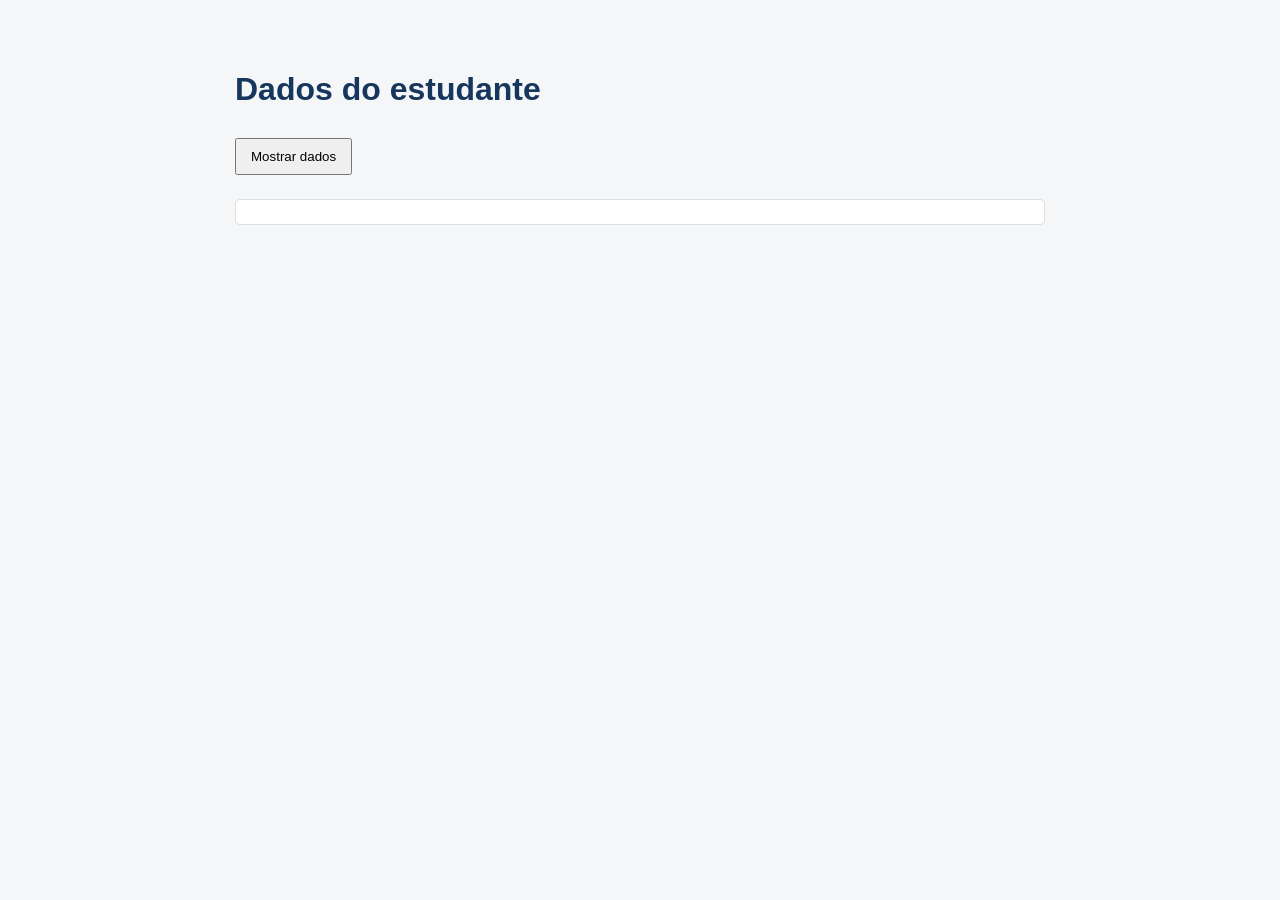
<file: ex01/index.html>
<!DOCTYPE html>
<html lang="pt">
    <head>
        <meta charset="UTF-8">
        <meta name="viewport" content="width=device-width, initial-scale=1.0">
        <title>EX01 - Variables</title>
        <link rel="stylesheet" href="style.css">
    </head>
    <body>
<h1>Dados do estudante</h1>
        <button id="mostrar">Mostrar dados</button>
        <section id="resultado"></section>
        <script src="script.js"></script>
    </body>
</html>
</file>
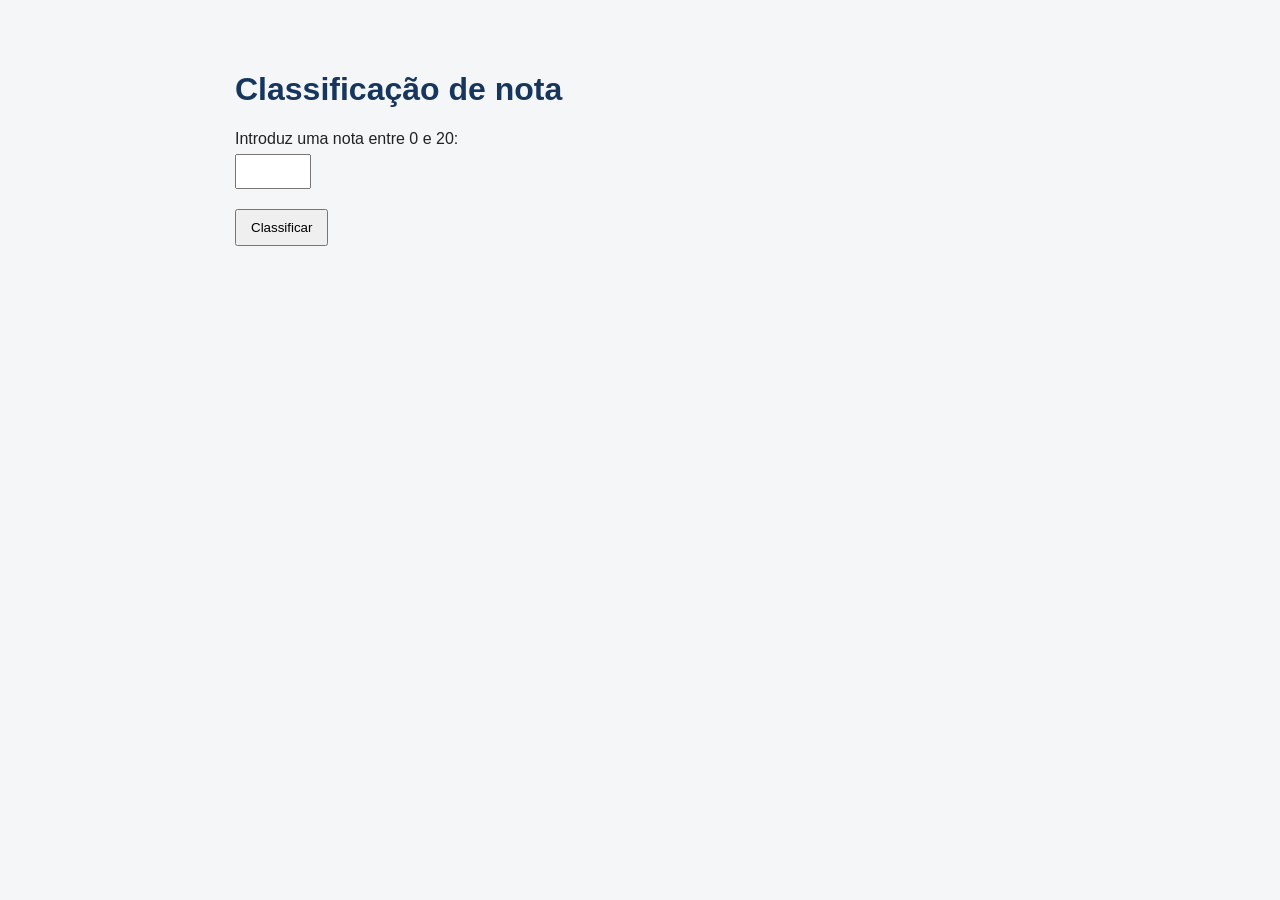
<file: ex02/index.html>
<!DOCTYPE html>
<html lang="pt">
    <head>
        <meta charset="UTF-8">
        <meta name="viewport" content="width=device-width, initial-scale=1.0">
        <title>EX02 - Conditions</title>
        <link rel="stylesheet" href="style.css">
    </head>
    <body>
<h1>Classificação de nota</h1>
        <label for="nota">Introduz uma nota entre 0 e 20:</label>
        <input type="number" id="nota" min="0" max="20" step="0.1">
        <button id="classificar">Classificar</button>
        <p id="resultado"></p>
        <script src="script.js"></script>
    </body>
</html>
</file>
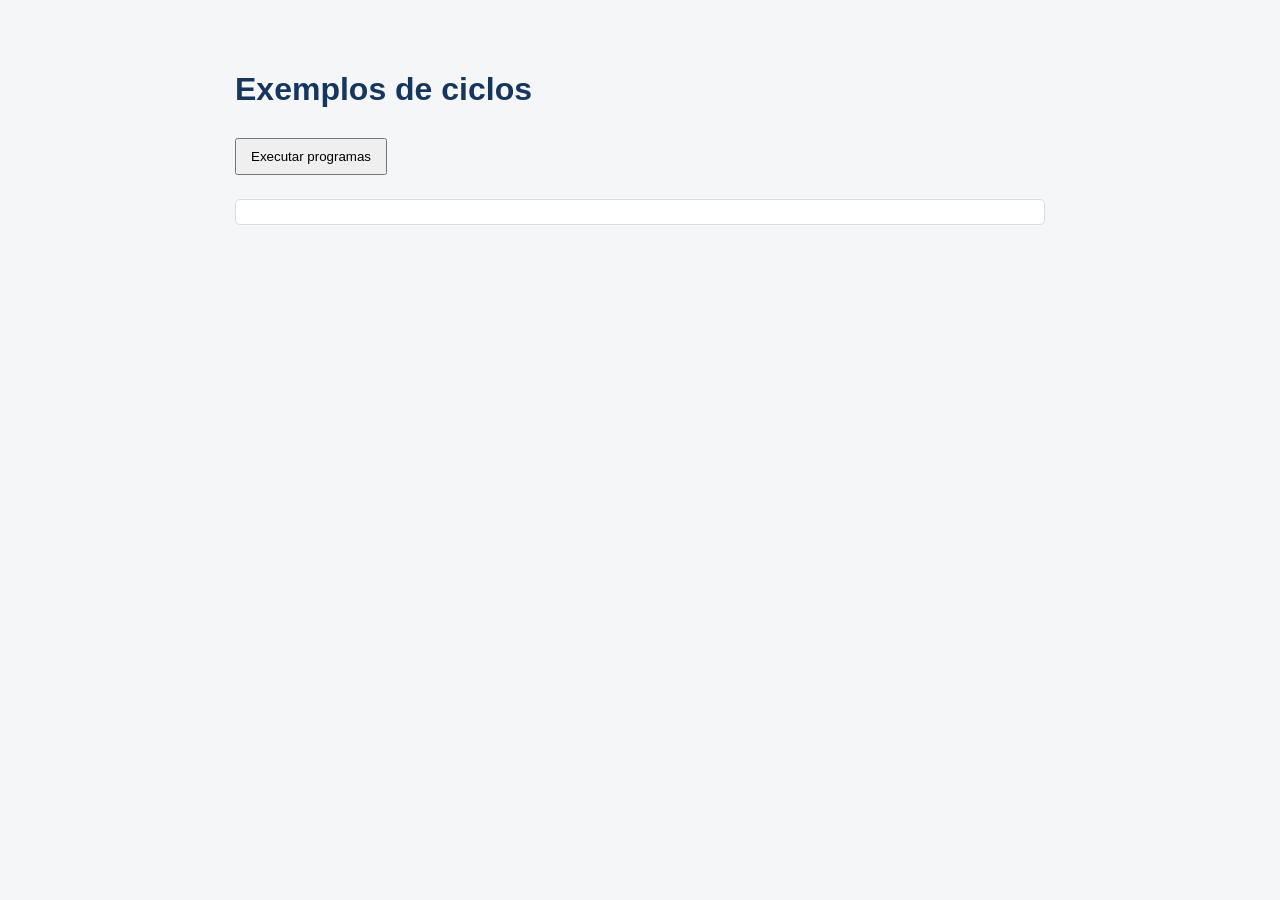
<file: ex03/index.html>
<!DOCTYPE html>
<html lang="pt">
    <head>
        <meta charset="UTF-8">
        <meta name="viewport" content="width=device-width, initial-scale=1.0">
        <title>EX03 - Loops</title>
        <link rel="stylesheet" href="style.css">
    </head>
    <body>
<h1>Exemplos de ciclos</h1>
        <button id="executar">Executar programas</button>
        <pre id="resultado"></pre>
        <script src="script.js"></script>
    </body>
</html>
</file>
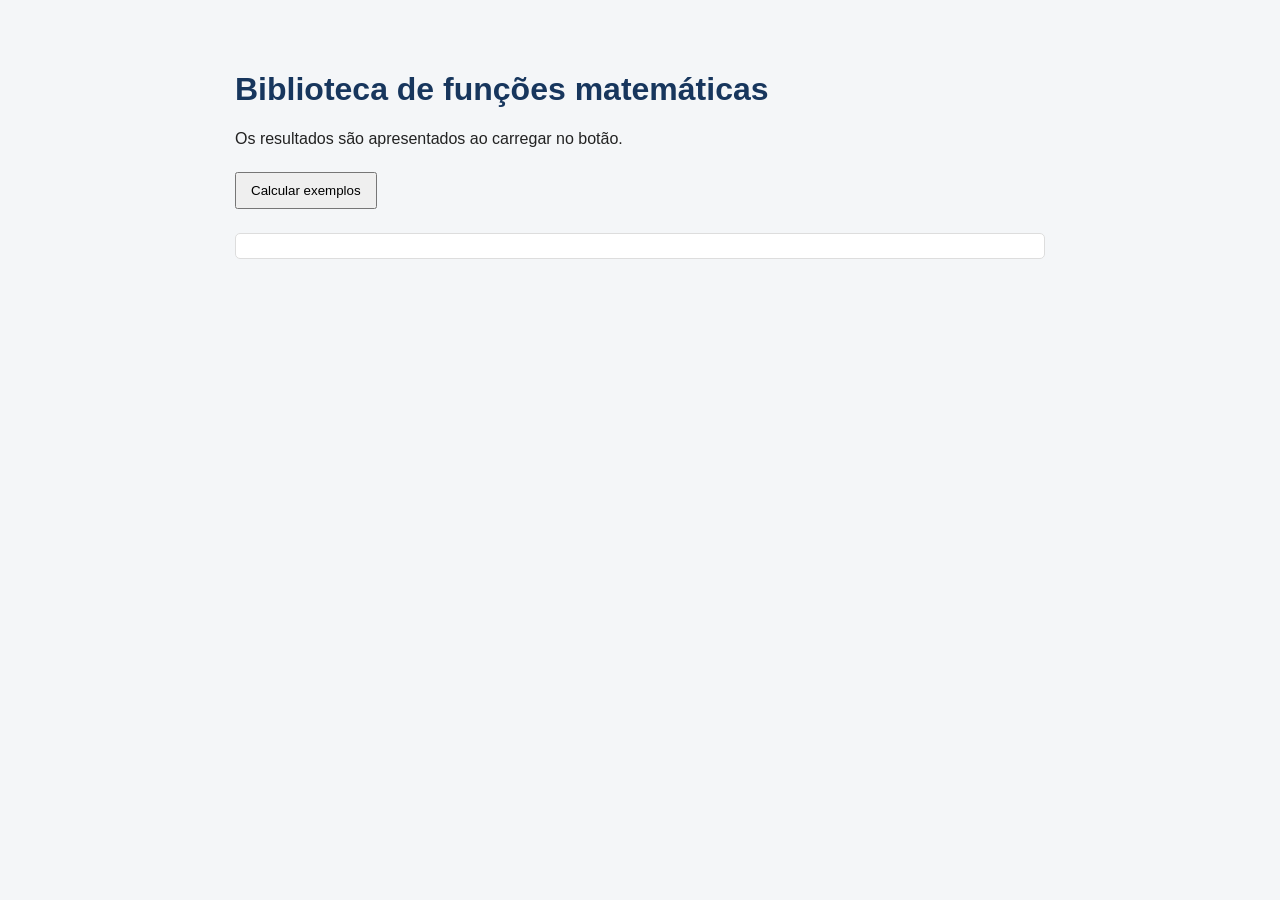
<file: ex04/index.html>
<!DOCTYPE html>
<html lang="pt">
    <head>
        <meta charset="UTF-8">
        <meta name="viewport" content="width=device-width, initial-scale=1.0">
        <title>EX04 - Functions</title>
        <link rel="stylesheet" href="style.css">
    </head>
    <body>
<h1>Biblioteca de funções matemáticas</h1>
        <p>Os resultados são apresentados ao carregar no botão.</p>
        <button id="calcular">Calcular exemplos</button>
        <pre id="resultado"></pre>
        <script src="script.js"></script>
    </body>
</html>
</file>
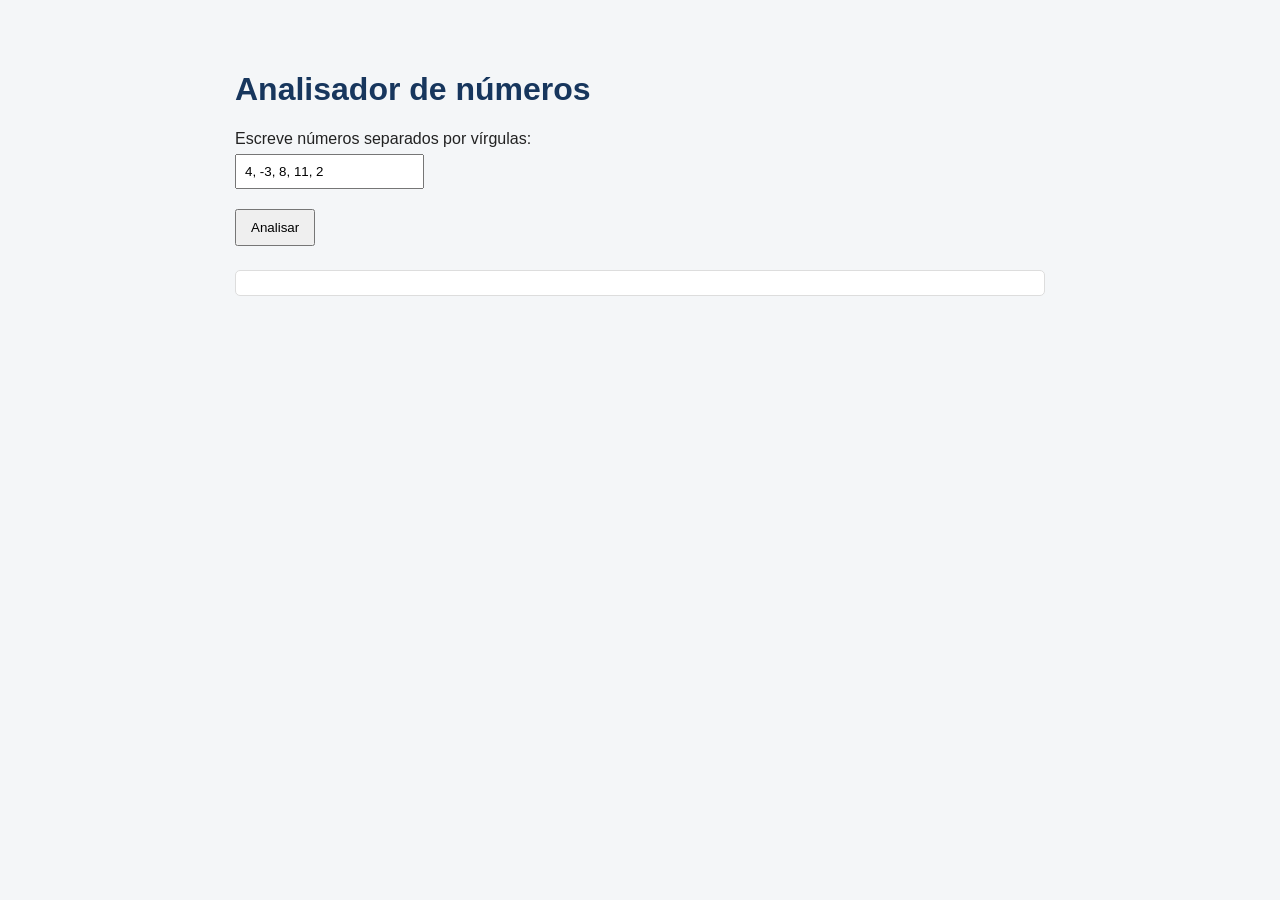
<file: ex05/index.html>
<!DOCTYPE html>
<html lang="pt">
    <head>
        <meta charset="UTF-8">
        <meta name="viewport" content="width=device-width, initial-scale=1.0">
        <title>EX05 - Number Analyzer</title>
        <link rel="stylesheet" href="style.css">
    </head>
    <body>
<h1>Analisador de números</h1>
        <label for="numeros">Escreve números separados por vírgulas:</label>
        <input type="text" id="numeros" value="4, -3, 8, 11, 2">
        <button id="analisar">Analisar</button>
        <section id="resultado"></section>
        <script src="script.js"></script>
    </body>
</html>
</file>
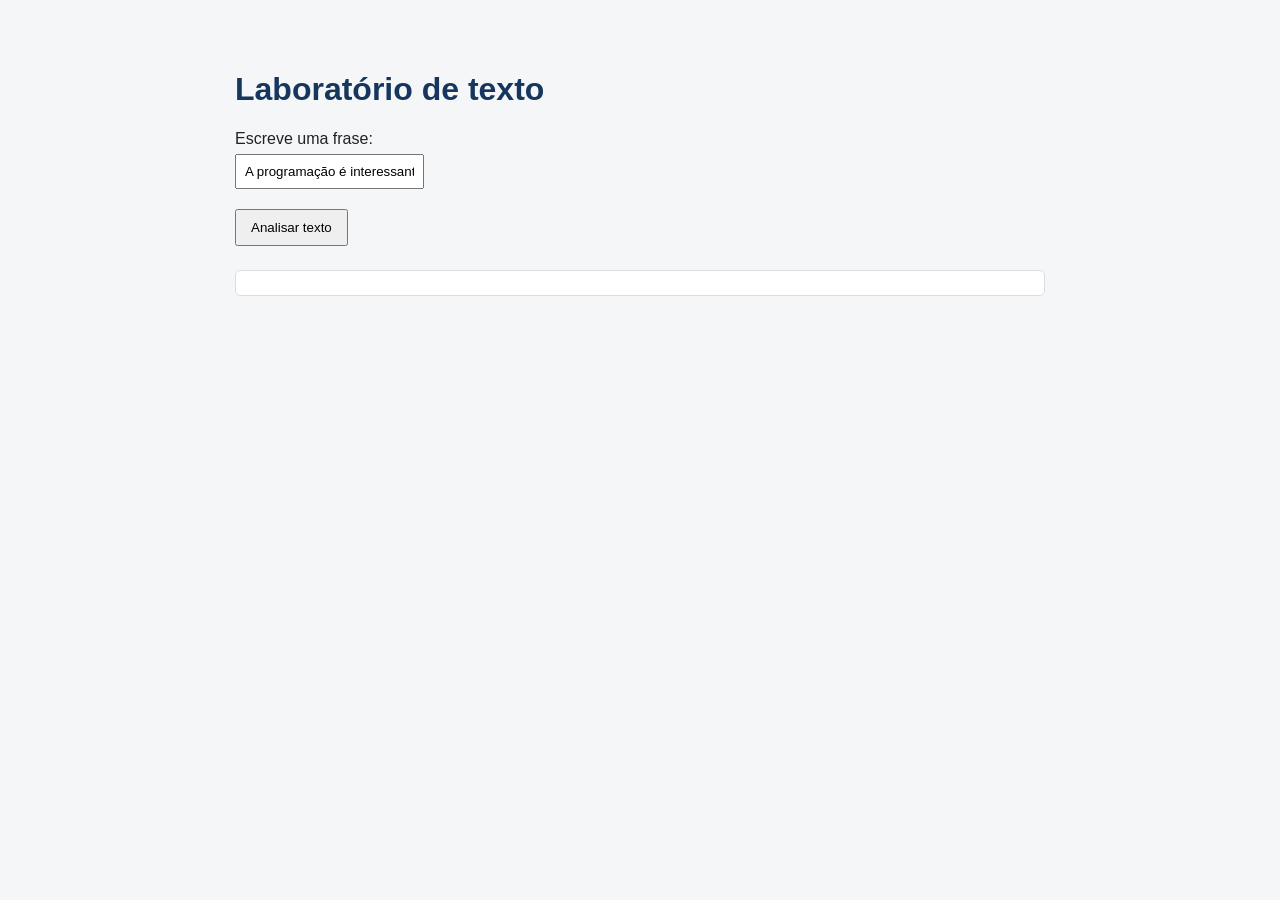
<file: ex06/index.html>
<!DOCTYPE html>
<html lang="pt">
    <head>
        <meta charset="UTF-8">
        <meta name="viewport" content="width=device-width, initial-scale=1.0">
        <title>EX06 - String Laboratory</title>
        <link rel="stylesheet" href="style.css">
    </head>
    <body>
<h1>Laboratório de texto</h1>
        <label for="frase">Escreve uma frase:</label>
        <input type="text" id="frase" value="A programação é interessante">
        <button id="analisar">Analisar texto</button>
        <section id="resultado"></section>
        <script src="script.js"></script>
    </body>
</html>
</file>
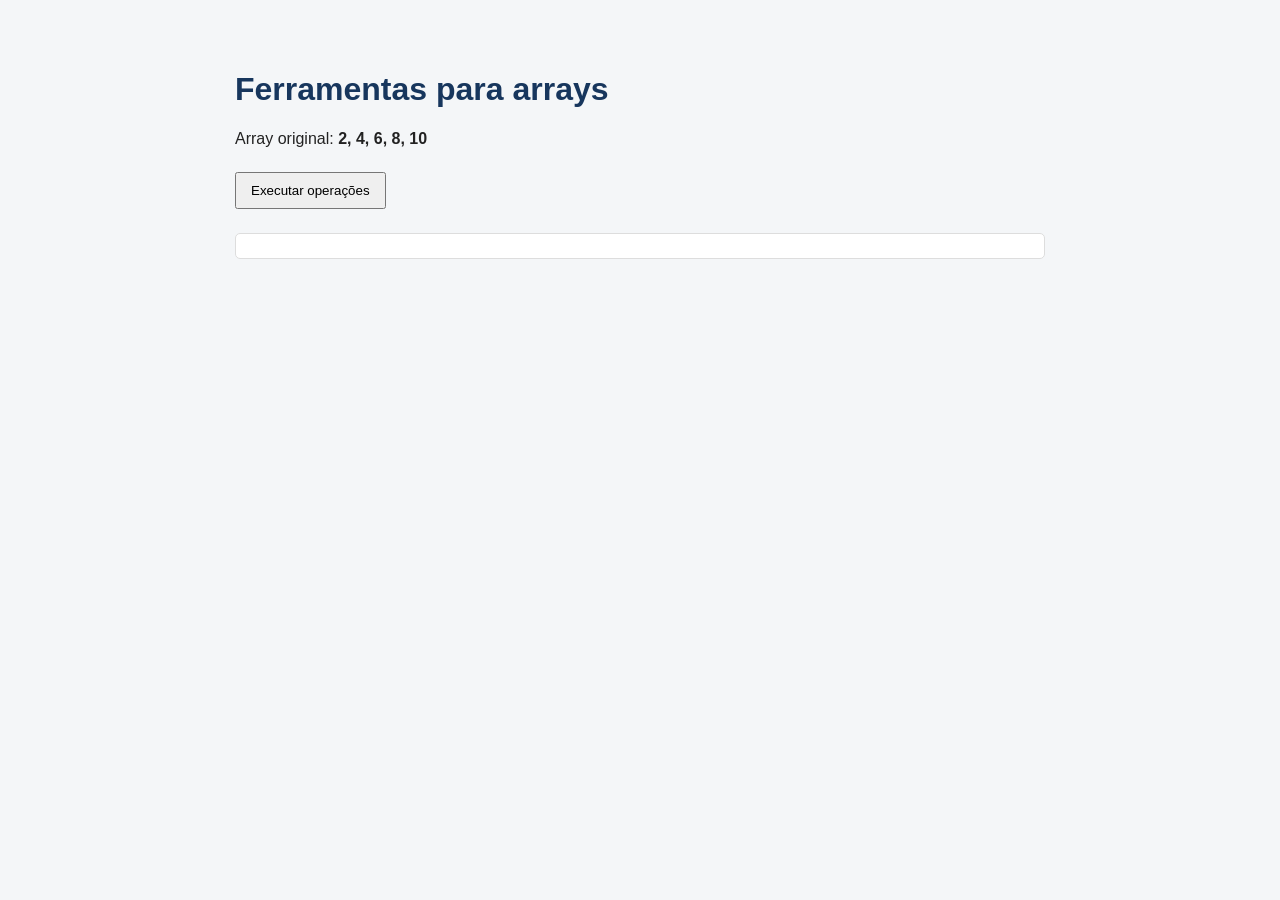
<file: ex07/index.html>
<!DOCTYPE html>
<html lang="pt">
    <head>
        <meta charset="UTF-8">
        <meta name="viewport" content="width=device-width, initial-scale=1.0">
        <title>EX07 - Array Toolkit</title>
        <link rel="stylesheet" href="style.css">
    </head>
    <body>
<h1>Ferramentas para arrays</h1>
        <p>Array original: <strong>2, 4, 6, 8, 10</strong></p>
        <button id="executar">Executar operações</button>
        <pre id="resultado"></pre>
        <script src="script.js"></script>
    </body>
</html>
</file>
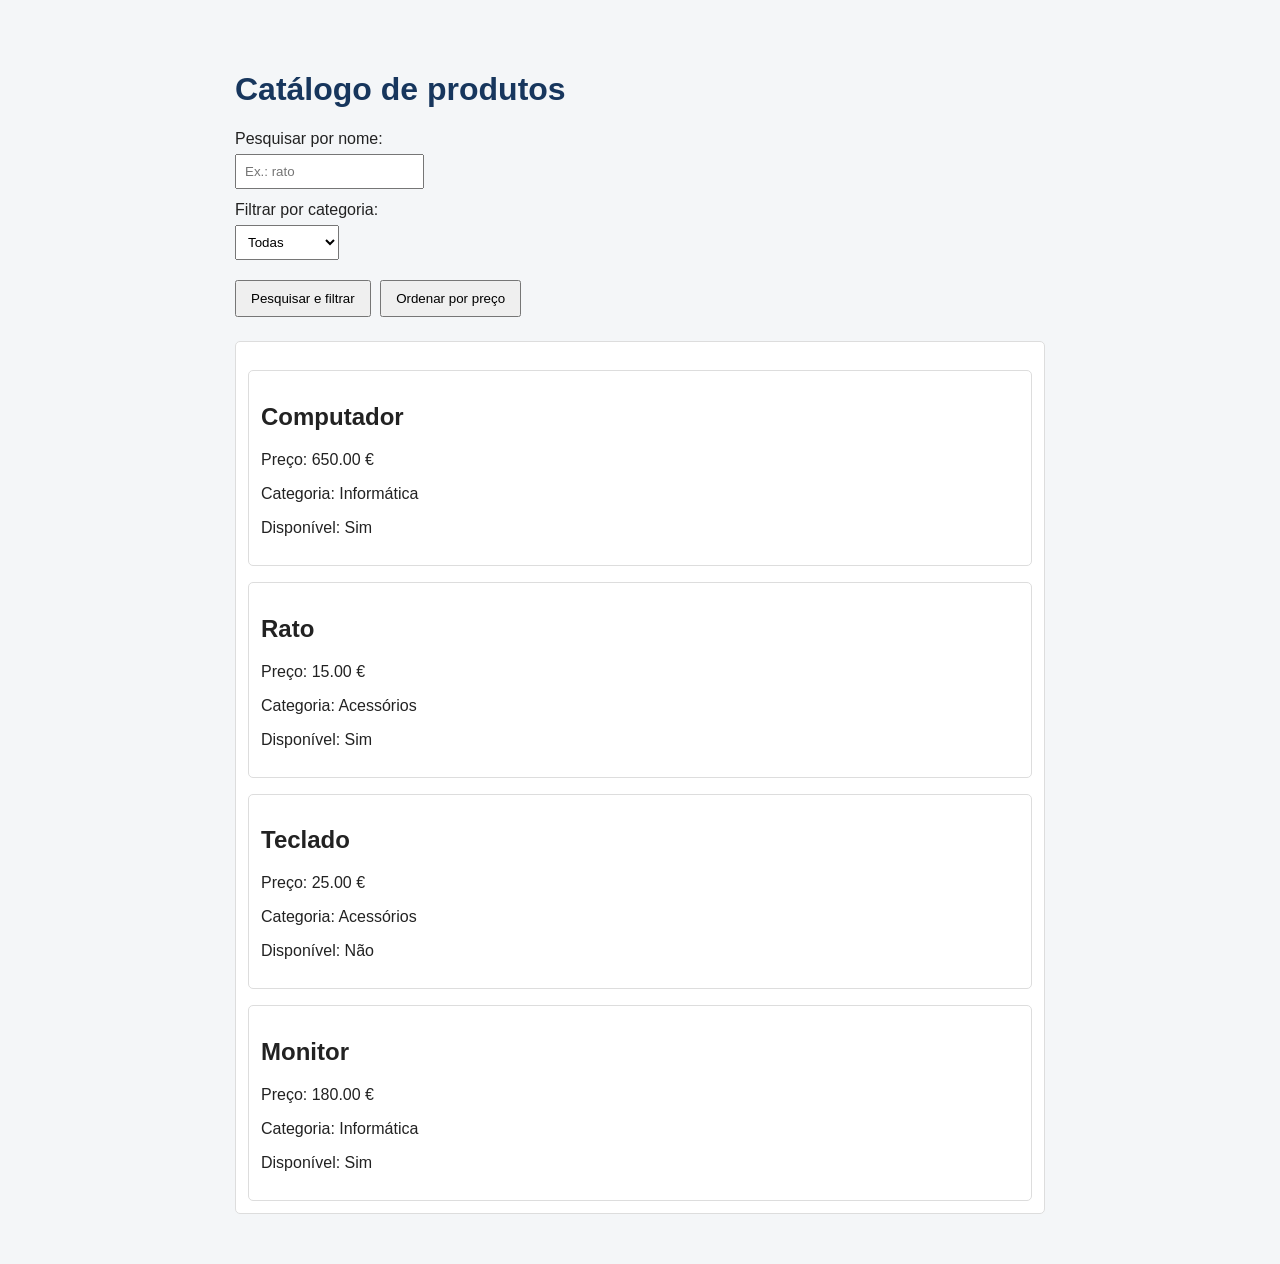
<file: ex08/index.html>
<!DOCTYPE html>
<html lang="pt">
    <head>
        <meta charset="UTF-8">
        <meta name="viewport" content="width=device-width, initial-scale=1.0">
        <title>EX08 - Product Objects</title>
        <link rel="stylesheet" href="style.css">
    </head>
    <body>
<h1>Catálogo de produtos</h1>
        <label for="pesquisa">Pesquisar por nome:</label>
        <input type="text" id="pesquisa" placeholder="Ex.: rato">
        <label for="categoria">Filtrar por categoria:</label>
        <select id="categoria">
            <option value="todas">Todas</option>
            <option value="Informática">Informática</option>
            <option value="Acessórios">Acessórios</option>
        </select>
        <button id="mostrar">Pesquisar e filtrar</button>
        <button id="ordenar">Ordenar por preço</button>
        <section id="resultado"></section>
        <script src="script.js"></script>
    </body>
</html>
</file>
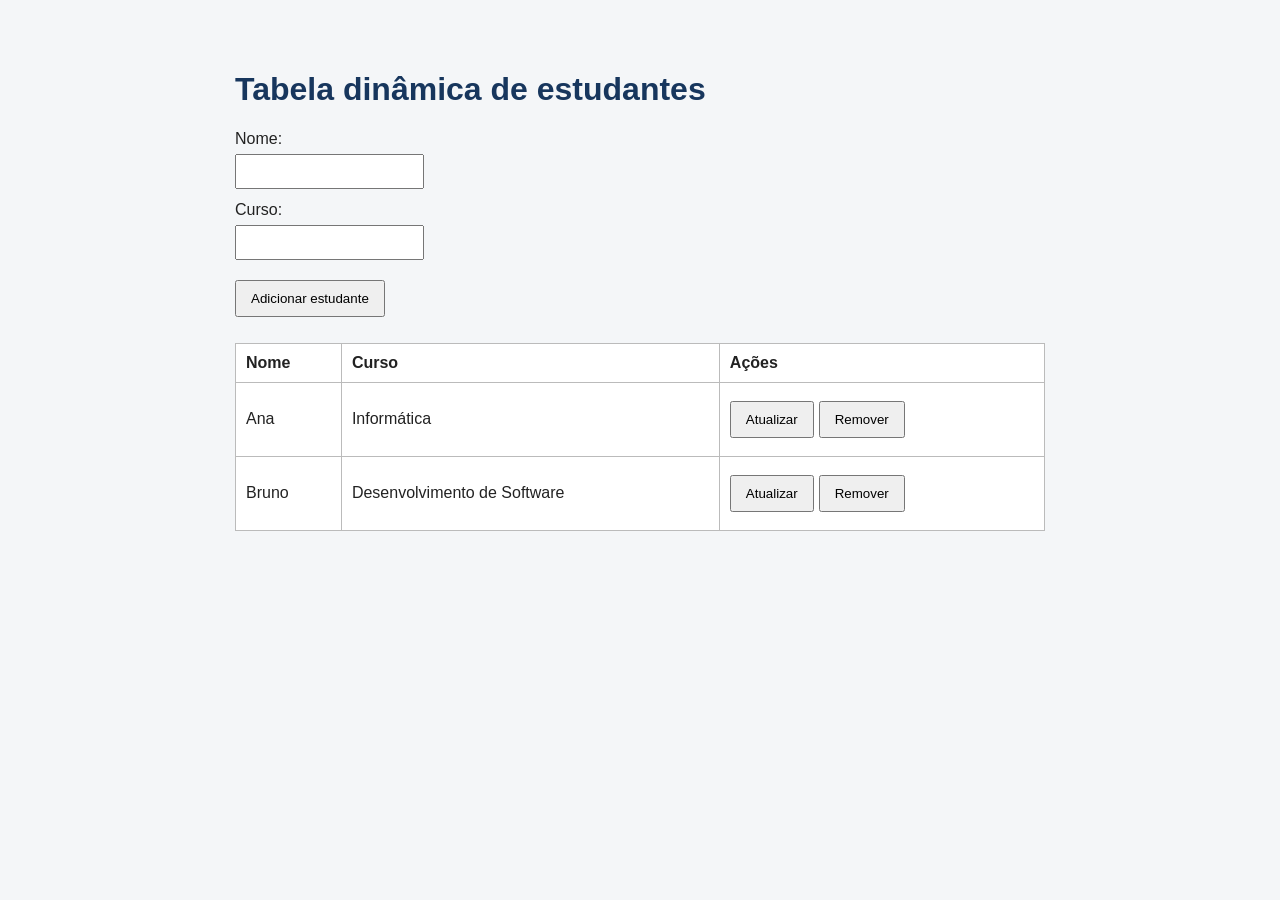
<file: ex09/index.html>
<!DOCTYPE html>
<html lang="pt">
    <head>
        <meta charset="UTF-8">
        <meta name="viewport" content="width=device-width, initial-scale=1.0">
        <title>EX09 - Dynamic Table</title>
        <link rel="stylesheet" href="style.css">
    </head>
    <body>
<h1>Tabela dinâmica de estudantes</h1>
        <form id="formulario">
            <label for="nome">Nome:</label>
            <input type="text" id="nome" required>
            <label for="curso">Curso:</label>
            <input type="text" id="curso" required>
            <button type="submit">Adicionar estudante</button>
        </form>
        <table>
            <thead>
                <tr>
                    <th>Nome</th>
                    <th>Curso</th>
                    <th>Ações</th>
                </tr>
            </thead>
            <tbody id="corpo-tabela"></tbody>
        </table>
        <script src="script.js"></script>
    </body>
</html>
</file>
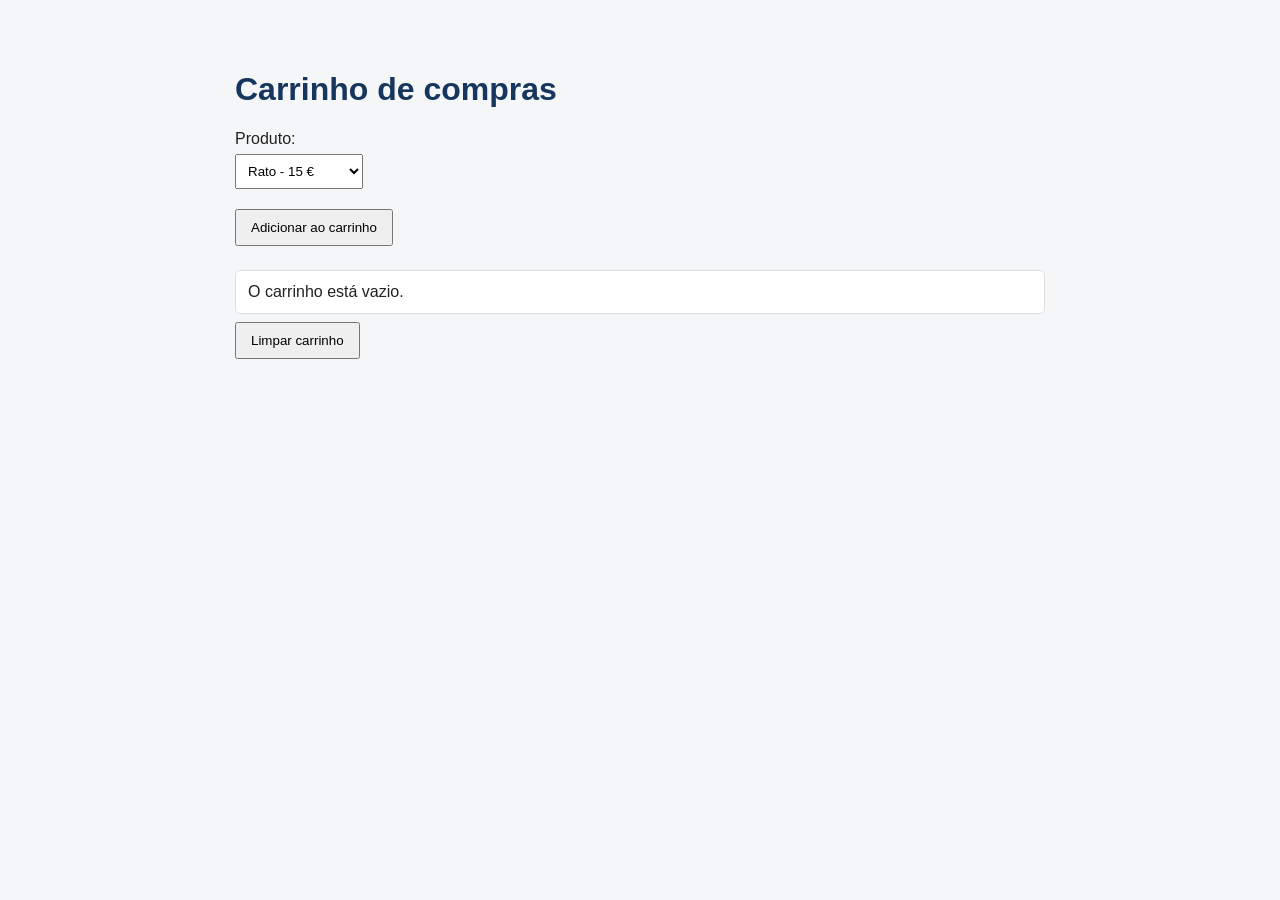
<file: ex10/index.html>
<!DOCTYPE html>
<html lang="pt">
    <head>
        <meta charset="UTF-8">
        <meta name="viewport" content="width=device-width, initial-scale=1.0">
        <title>EX10 - Shopping Cart</title>
        <link rel="stylesheet" href="style.css">
    </head>
    <body>
<h1>Carrinho de compras</h1>
        <label for="produto">Produto:</label>
        <select id="produto">
            <option value="Rato|15">Rato - 15 €</option>
            <option value="Teclado|25">Teclado - 25 €</option>
            <option value="Monitor|180">Monitor - 180 €</option>
        </select>
        <button id="adicionar">Adicionar ao carrinho</button>
        <section id="carrinho"></section>
        <button id="limpar">Limpar carrinho</button>
        <script src="script.js"></script>
    </body>
</html>
</file>
<file: ex01/style.css>
* {
    box-sizing: border-box;
}

body {
    font-family: Arial, sans-serif;
    max-width: 850px;
    margin: 30px auto;
    padding: 20px;
    color: #222;
    background: #f4f6f8;
}

h1 {
    color: #17365d;
}

button {
    margin: 8px 5px 8px 0;
    padding: 9px 14px;
    cursor: pointer;
}

input,
select {
    display: block;
    margin: 6px 0 12px;
    padding: 8px;
    max-width: 100%;
}

section,
article,
pre {
    margin-top: 16px;
    padding: 12px;
    background: white;
    border: 1px solid #ddd;
    border-radius: 5px;
}

table {
    width: 100%;
    margin-top: 18px;
    border-collapse: collapse;
    background: white;
}

th,
td {
    padding: 10px;
    border: 1px solid #bbb;
    text-align: left;
}
</file>
<file: ex02/style.css>
* {
    box-sizing: border-box;
}

body {
    font-family: Arial, sans-serif;
    max-width: 850px;
    margin: 30px auto;
    padding: 20px;
    color: #222;
    background: #f4f6f8;
}

h1 {
    color: #17365d;
}

button {
    margin: 8px 5px 8px 0;
    padding: 9px 14px;
    cursor: pointer;
}

input,
select {
    display: block;
    margin: 6px 0 12px;
    padding: 8px;
    max-width: 100%;
}

section,
article,
pre {
    margin-top: 16px;
    padding: 12px;
    background: white;
    border: 1px solid #ddd;
    border-radius: 5px;
}

table {
    width: 100%;
    margin-top: 18px;
    border-collapse: collapse;
    background: white;
}

th,
td {
    padding: 10px;
    border: 1px solid #bbb;
    text-align: left;
}
</file>
<file: ex03/style.css>
* {
    box-sizing: border-box;
}

body {
    font-family: Arial, sans-serif;
    max-width: 850px;
    margin: 30px auto;
    padding: 20px;
    color: #222;
    background: #f4f6f8;
}

h1 {
    color: #17365d;
}

button {
    margin: 8px 5px 8px 0;
    padding: 9px 14px;
    cursor: pointer;
}

input,
select {
    display: block;
    margin: 6px 0 12px;
    padding: 8px;
    max-width: 100%;
}

section,
article,
pre {
    margin-top: 16px;
    padding: 12px;
    background: white;
    border: 1px solid #ddd;
    border-radius: 5px;
}

table {
    width: 100%;
    margin-top: 18px;
    border-collapse: collapse;
    background: white;
}

th,
td {
    padding: 10px;
    border: 1px solid #bbb;
    text-align: left;
}
</file>
<file: ex04/style.css>
* {
    box-sizing: border-box;
}

body {
    font-family: Arial, sans-serif;
    max-width: 850px;
    margin: 30px auto;
    padding: 20px;
    color: #222;
    background: #f4f6f8;
}

h1 {
    color: #17365d;
}

button {
    margin: 8px 5px 8px 0;
    padding: 9px 14px;
    cursor: pointer;
}

input,
select {
    display: block;
    margin: 6px 0 12px;
    padding: 8px;
    max-width: 100%;
}

section,
article,
pre {
    margin-top: 16px;
    padding: 12px;
    background: white;
    border: 1px solid #ddd;
    border-radius: 5px;
}

table {
    width: 100%;
    margin-top: 18px;
    border-collapse: collapse;
    background: white;
}

th,
td {
    padding: 10px;
    border: 1px solid #bbb;
    text-align: left;
}
</file>
<file: ex05/style.css>
* {
    box-sizing: border-box;
}

body {
    font-family: Arial, sans-serif;
    max-width: 850px;
    margin: 30px auto;
    padding: 20px;
    color: #222;
    background: #f4f6f8;
}

h1 {
    color: #17365d;
}

button {
    margin: 8px 5px 8px 0;
    padding: 9px 14px;
    cursor: pointer;
}

input,
select {
    display: block;
    margin: 6px 0 12px;
    padding: 8px;
    max-width: 100%;
}

section,
article,
pre {
    margin-top: 16px;
    padding: 12px;
    background: white;
    border: 1px solid #ddd;
    border-radius: 5px;
}

table {
    width: 100%;
    margin-top: 18px;
    border-collapse: collapse;
    background: white;
}

th,
td {
    padding: 10px;
    border: 1px solid #bbb;
    text-align: left;
}
</file>
<file: ex06/style.css>
* {
    box-sizing: border-box;
}

body {
    font-family: Arial, sans-serif;
    max-width: 850px;
    margin: 30px auto;
    padding: 20px;
    color: #222;
    background: #f4f6f8;
}

h1 {
    color: #17365d;
}

button {
    margin: 8px 5px 8px 0;
    padding: 9px 14px;
    cursor: pointer;
}

input,
select {
    display: block;
    margin: 6px 0 12px;
    padding: 8px;
    max-width: 100%;
}

section,
article,
pre {
    margin-top: 16px;
    padding: 12px;
    background: white;
    border: 1px solid #ddd;
    border-radius: 5px;
}

table {
    width: 100%;
    margin-top: 18px;
    border-collapse: collapse;
    background: white;
}

th,
td {
    padding: 10px;
    border: 1px solid #bbb;
    text-align: left;
}
</file>
<file: ex07/style.css>
* {
    box-sizing: border-box;
}

body {
    font-family: Arial, sans-serif;
    max-width: 850px;
    margin: 30px auto;
    padding: 20px;
    color: #222;
    background: #f4f6f8;
}

h1 {
    color: #17365d;
}

button {
    margin: 8px 5px 8px 0;
    padding: 9px 14px;
    cursor: pointer;
}

input,
select {
    display: block;
    margin: 6px 0 12px;
    padding: 8px;
    max-width: 100%;
}

section,
article,
pre {
    margin-top: 16px;
    padding: 12px;
    background: white;
    border: 1px solid #ddd;
    border-radius: 5px;
}

table {
    width: 100%;
    margin-top: 18px;
    border-collapse: collapse;
    background: white;
}

th,
td {
    padding: 10px;
    border: 1px solid #bbb;
    text-align: left;
}
</file>
<file: ex08/style.css>
* {
    box-sizing: border-box;
}

body {
    font-family: Arial, sans-serif;
    max-width: 850px;
    margin: 30px auto;
    padding: 20px;
    color: #222;
    background: #f4f6f8;
}

h1 {
    color: #17365d;
}

button {
    margin: 8px 5px 8px 0;
    padding: 9px 14px;
    cursor: pointer;
}

input,
select {
    display: block;
    margin: 6px 0 12px;
    padding: 8px;
    max-width: 100%;
}

section,
article,
pre {
    margin-top: 16px;
    padding: 12px;
    background: white;
    border: 1px solid #ddd;
    border-radius: 5px;
}

table {
    width: 100%;
    margin-top: 18px;
    border-collapse: collapse;
    background: white;
}

th,
td {
    padding: 10px;
    border: 1px solid #bbb;
    text-align: left;
}
</file>
<file: ex09/style.css>
* {
    box-sizing: border-box;
}

body {
    font-family: Arial, sans-serif;
    max-width: 850px;
    margin: 30px auto;
    padding: 20px;
    color: #222;
    background: #f4f6f8;
}

h1 {
    color: #17365d;
}

button {
    margin: 8px 5px 8px 0;
    padding: 9px 14px;
    cursor: pointer;
}

input,
select {
    display: block;
    margin: 6px 0 12px;
    padding: 8px;
    max-width: 100%;
}

section,
article,
pre {
    margin-top: 16px;
    padding: 12px;
    background: white;
    border: 1px solid #ddd;
    border-radius: 5px;
}

table {
    width: 100%;
    margin-top: 18px;
    border-collapse: collapse;
    background: white;
}

th,
td {
    padding: 10px;
    border: 1px solid #bbb;
    text-align: left;
}
</file>
<file: ex10/style.css>
* {
    box-sizing: border-box;
}

body {
    font-family: Arial, sans-serif;
    max-width: 850px;
    margin: 30px auto;
    padding: 20px;
    color: #222;
    background: #f4f6f8;
}

h1 {
    color: #17365d;
}

button {
    margin: 8px 5px 8px 0;
    padding: 9px 14px;
    cursor: pointer;
}

input,
select {
    display: block;
    margin: 6px 0 12px;
    padding: 8px;
    max-width: 100%;
}

section,
article,
pre {
    margin-top: 16px;
    padding: 12px;
    background: white;
    border: 1px solid #ddd;
    border-radius: 5px;
}

table {
    width: 100%;
    margin-top: 18px;
    border-collapse: collapse;
    background: white;
}

th,
td {
    padding: 10px;
    border: 1px solid #bbb;
    text-align: left;
}
</file>
